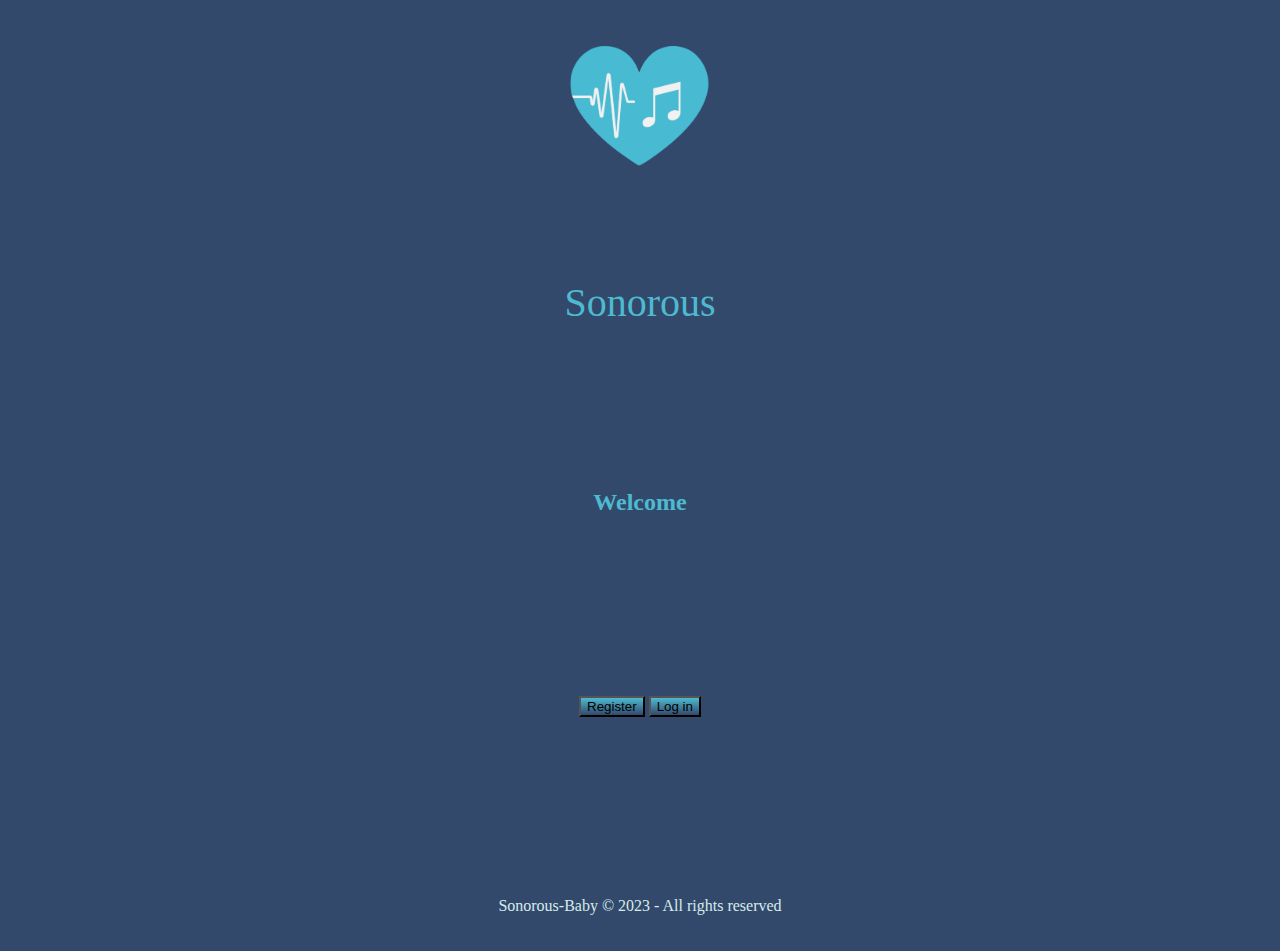
<file: index.html>
<!doctype html>
<html lang="es">
  <head>
    <meta charset="utf-8">
    <meta name="viewport" content="width=device-width, initial-scale=1">
    <title>Bootstrap demo</title>
    <link href="https://cdn.jsdelivr.net/npm/bootstrap@5.3.0-alpha3/dist/css/bootstrap.min.css" rel="stylesheet" integrity="sha384-KK94CHFLLe+nY2dmCWGMq91rCGa5gtU4mk92HdvYe+M/SXH301p5ILy+dN9+nJOZ" crossorigin="anonymous">
    <link rel="stylesheet" href="main.css">
  </head>
  <body>
    <img src="images\25acf1865e24ca912a7036669cc3748f.png" alt="Logotype">
    <h1>Sonorous</h1>
    <h2>Welcome</h2>
    <div class="d-flex justify-content-center">
        <a href="register.html"><button class="btn btn-primary mx-5 mx-mx-5 rounded-pill">Register</button></a>
        <a href="login.html"><button class="btn btn-primary mx-5 mx-mx-5 rounded-pill">Log in</button></a>
    </div>
    <p>Sonorous-Baby © 2023  -  All rights reserved</p>
    <script src="https://cdn.jsdelivr.net/npm/bootstrap@5.3.0-alpha3/dist/js/bootstrap.bundle.min.js" integrity="sha384-ENjdO4Dr2bkBIFxQpeoTz1HIcje39Wm4jDKdf19U8gI4ddQ3GYNS7NTKfAdVQSZe" crossorigin="anonymous"></script>
  </body>
</html>
</file>
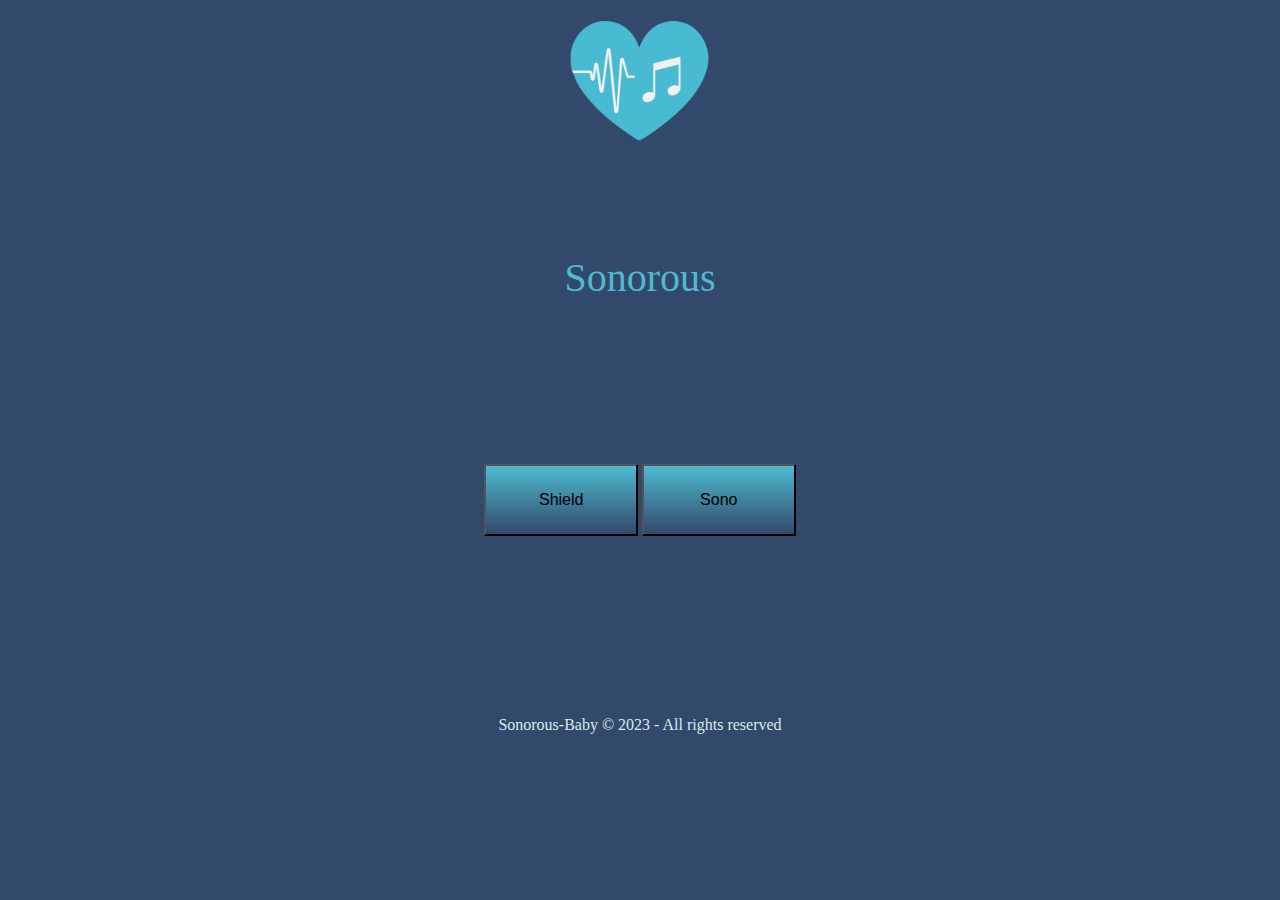
<file: choose.html>
<!doctype html>
<html lang="es">
  <head>
    <meta charset="utf-8">
    <meta name="viewport" content="width=device-width, initial-scale=1">
    <title>Bootstrap demo</title>
    <link href="https://cdn.jsdelivr.net/npm/bootstrap@5.3.0-alpha3/dist/css/bootstrap.min.css" rel="stylesheet" integrity="sha384-KK94CHFLLe+nY2dmCWGMq91rCGa5gtU4mk92HdvYe+M/SXH301p5ILy+dN9+nJOZ" crossorigin="anonymous">
    <link rel="stylesheet" href="choose.css">
  </head>
  <body>
    <img src="images\25acf1865e24ca912a7036669cc3748f.png" alt="Logotype">
    <h1>Sonorous</h1>
    <div class="d-flex justify-content-center">
        <a href="shield.html"><button class="btn btn-primary mx-5 mx-mx-5 rounded-pill">Shield</button></a>
        <a href="sono.html"><button class="btn btn-primary mx-5 mx-mx-5 rounded-pill">Sono</button></a>
    </div>
    <p>Sonorous-Baby © 2023  -  All rights reserved</p>
    <script src="https://cdn.jsdelivr.net/npm/bootstrap@5.3.0-alpha3/dist/js/bootstrap.bundle.min.js" integrity="sha384-ENjdO4Dr2bkBIFxQpeoTz1HIcje39Wm4jDKdf19U8gI4ddQ3GYNS7NTKfAdVQSZe" crossorigin="anonymous"></script>
  </body>
</html>
</file>
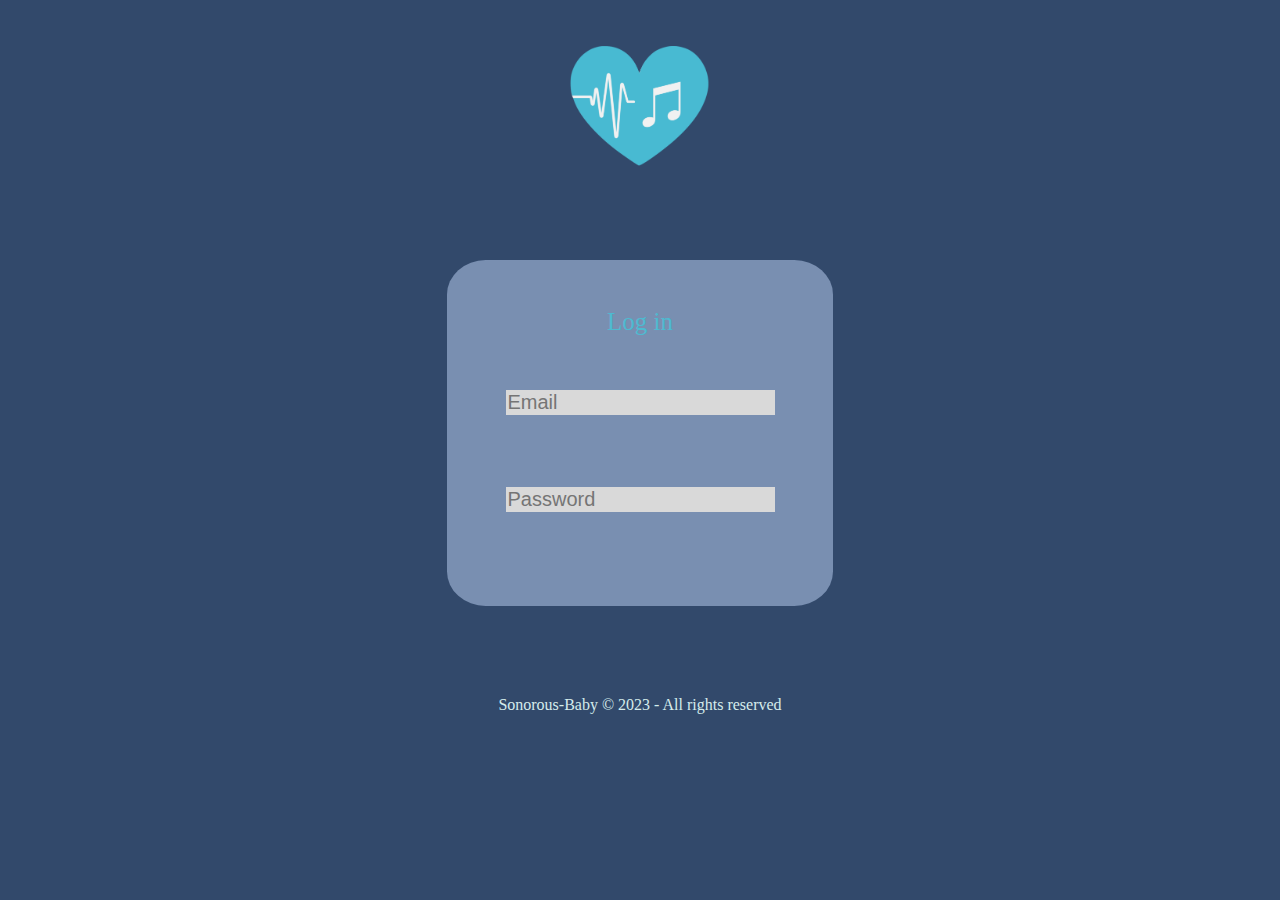
<file: login.html>
<!doctype html>
<html lang="es">
  <head>
    <meta charset="utf-8">
    <meta name="viewport" content="width=device-width, initial-scale=1">
    <title>Bootstrap demo</title>
    <link href="https://cdn.jsdelivr.net/npm/bootstrap@5.3.0-alpha3/dist/css/bootstrap.min.css" rel="stylesheet" integrity="sha384-KK94CHFLLe+nY2dmCWGMq91rCGa5gtU4mk92HdvYe+M/SXH301p5ILy+dN9+nJOZ" crossorigin="anonymous">
    <link rel="stylesheet" href="login.css">
  </head>
  <body>
    <img src="images\25acf1865e24ca912a7036669cc3748f.png" alt="Logotype">
    <!-- <h1>Sonorous</h1> -->
    <div class="Rectangle">
        <p class="Login">Log in</p>
        <input type="email" alt = "Email" placeholder="Email">
        <input type="password" alt= "Password" placeholder="Password">
    </div>
    <p class="Sonorous">Sonorous-Baby © 2023  -  All rights reserved</p>
    <script src="https://cdn.jsdelivr.net/npm/bootstrap@5.3.0-alpha3/dist/js/bootstrap.bundle.min.js" integrity="sha384-ENjdO4Dr2bkBIFxQpeoTz1HIcje39Wm4jDKdf19U8gI4ddQ3GYNS7NTKfAdVQSZe" crossorigin="anonymous"></script>
  </body>
</html>
</file>
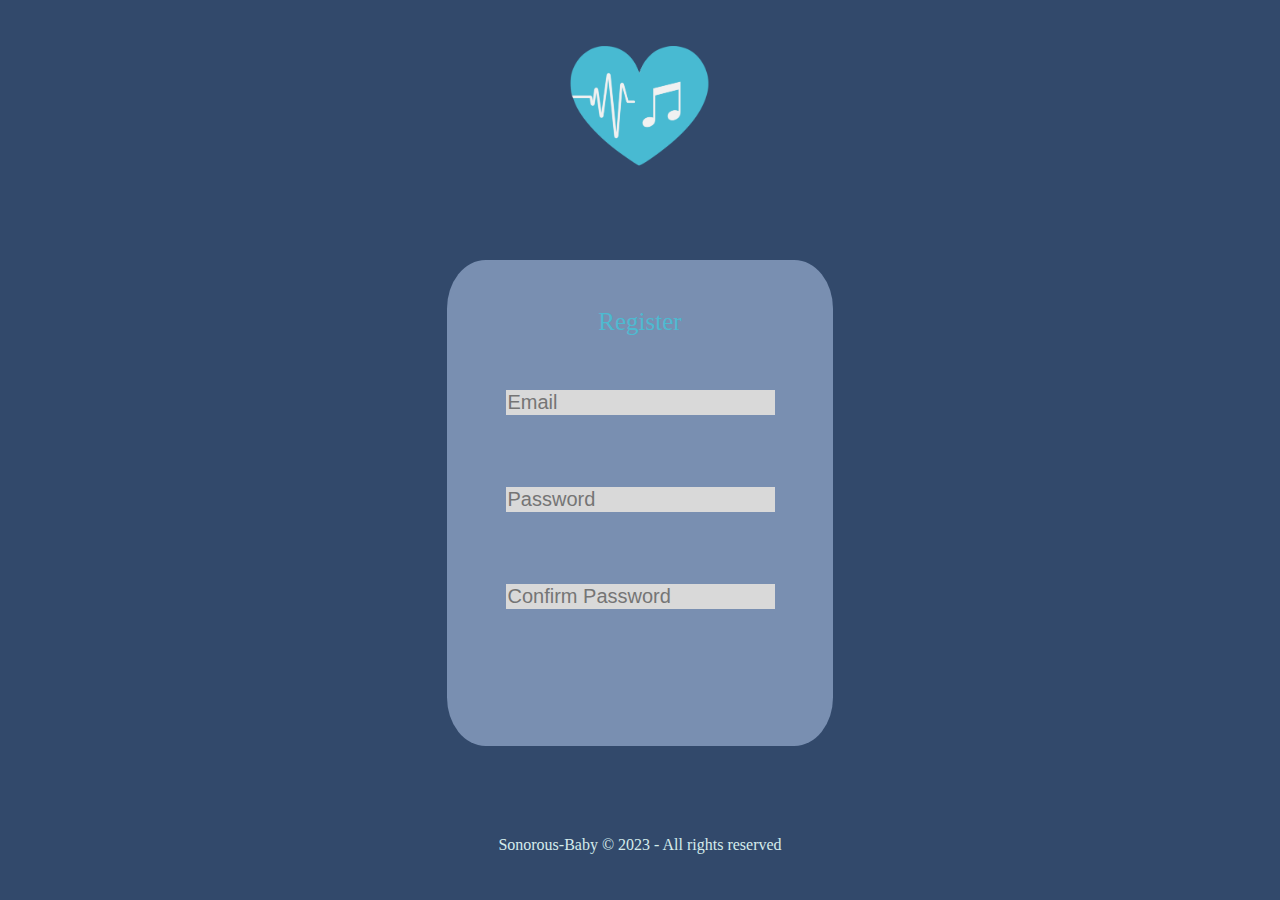
<file: register.html>
<!doctype html>
<html lang="es">
  <head>
    <meta charset="utf-8">
    <meta name="viewport" content="width=device-width, initial-scale=1">
    <title>Bootstrap demo</title>
    <link href="https://cdn.jsdelivr.net/npm/bootstrap@5.3.0-alpha3/dist/css/bootstrap.min.css" rel="stylesheet" integrity="sha384-KK94CHFLLe+nY2dmCWGMq91rCGa5gtU4mk92HdvYe+M/SXH301p5ILy+dN9+nJOZ" crossorigin="anonymous">
    <link rel="stylesheet" href="login.css">
    <link rel="stylesheet" href="register.css">
  </head>
  <body>
    <img src="images\25acf1865e24ca912a7036669cc3748f.png" alt="Logotype">
    <!-- <h1>Sonorous</h1> -->
    <div class="Rectangle">
        <p class="Login">Register</p>
        <input type="email" alt = "Email" placeholder="Email">
        <input type="password" alt= "Password" placeholder="Password">
        <input type="password" alt= "Password" placeholder="Confirm Password">
    </div>
    <p class="Sonorous">Sonorous-Baby © 2023  -  All rights reserved</p>
    <script src="https://cdn.jsdelivr.net/npm/bootstrap@5.3.0-alpha3/dist/js/bootstrap.bundle.min.js" integrity="sha384-ENjdO4Dr2bkBIFxQpeoTz1HIcje39Wm4jDKdf19U8gI4ddQ3GYNS7NTKfAdVQSZe" crossorigin="anonymous"></script>
  </body>
</html>
</file>
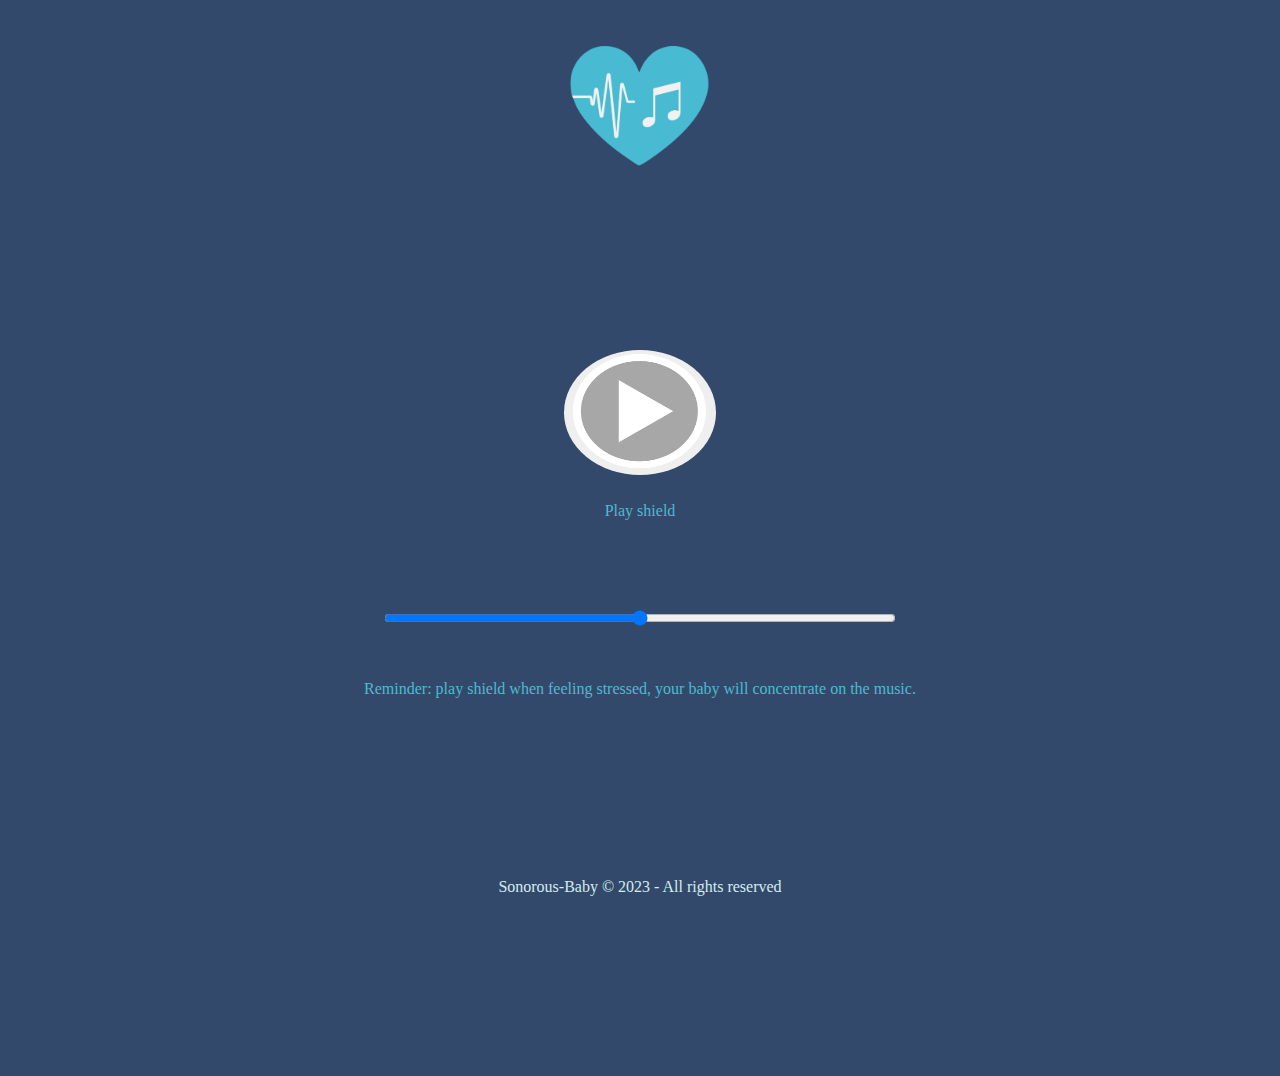
<file: shield.html>
<!doctype html>
<html lang="es">
  <head>
    <meta charset="utf-8">
    <meta name="viewport" content="width=device-width, initial-scale=1">
    <title>Bootstrap demo</title>
    <link href="https://cdn.jsdelivr.net/npm/bootstrap@5.3.0-alpha3/dist/css/bootstrap.min.css" rel="stylesheet" integrity="sha384-KK94CHFLLe+nY2dmCWGMq91rCGa5gtU4mk92HdvYe+M/SXH301p5ILy+dN9+nJOZ" crossorigin="anonymous">
    <link rel="stylesheet" href="shield.css">
  </head>
  <body>
    <img src="images\25acf1865e24ca912a7036669cc3748f.png" alt="Logotype">
    <div class="play">
        <button class = butt><img src="images\descarga.png" alt="Play button" class = "playb"></button>

    </div>
    <p class="PlayShield">Play shield</p>
    <input type="range" class = "inp">
    
    
    
    <p>Reminder: play shield when feeling stressed, your baby will concentrate on the music.</p>
    <p class="foot">Sonorous-Baby © 2023  -  All rights reserved</p>
    <script src="https://cdn.jsdelivr.net/npm/bootstrap@5.3.0-alpha3/dist/js/bootstrap.bundle.min.js" integrity="sha384-ENjdO4Dr2bkBIFxQpeoTz1HIcje39Wm4jDKdf19U8gI4ddQ3GYNS7NTKfAdVQSZe" crossorigin="anonymous"></script>
  </body>
</html>
</file>
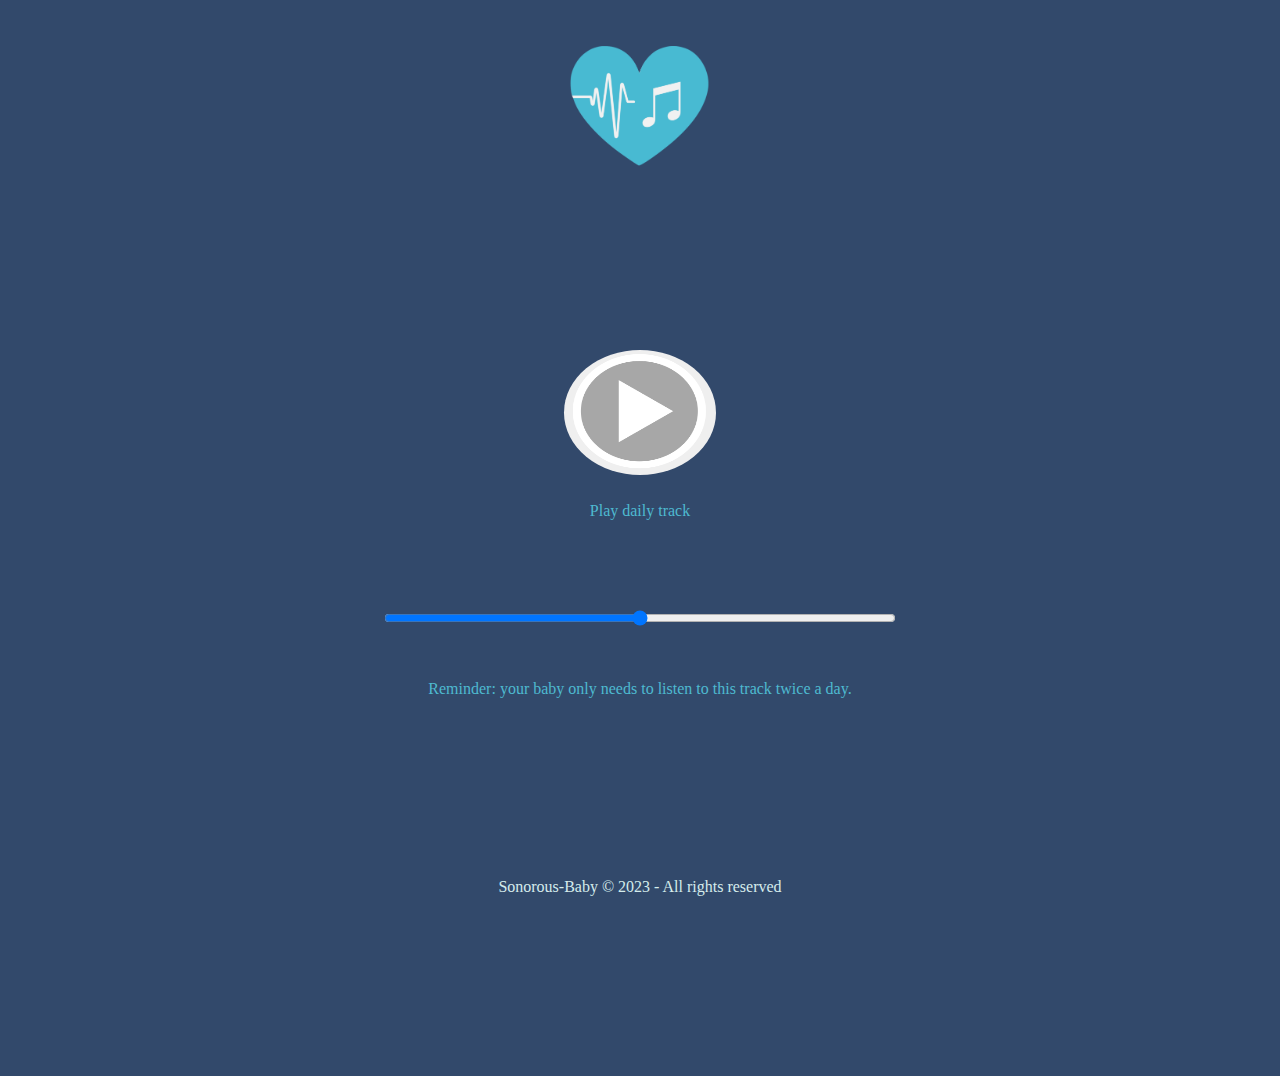
<file: sono.html>
<!doctype html>
<html lang="es">
  <head>
    <meta charset="utf-8">
    <meta name="viewport" content="width=device-width, initial-scale=1">
    <title>Bootstrap demo</title>
    <link href="https://cdn.jsdelivr.net/npm/bootstrap@5.3.0-alpha3/dist/css/bootstrap.min.css" rel="stylesheet" integrity="sha384-KK94CHFLLe+nY2dmCWGMq91rCGa5gtU4mk92HdvYe+M/SXH301p5ILy+dN9+nJOZ" crossorigin="anonymous">
    <link rel="stylesheet" href="shield.css">
  </head>
  <body>
    <img src="images\25acf1865e24ca912a7036669cc3748f.png" alt="Logotype">
    <div class="play">
        <button class = butt><img src="images\descarga.png" alt="Play button" class = "playb"></button>

    </div>
    <p class="PlayShield">Play daily track</p>
    <input type="range" class = "inp">
    
    
    
    <p>Reminder: your baby only needs to listen to this track twice a day.</p>
    <p class="foot">Sonorous-Baby © 2023  -  All rights reserved</p>
    <script src="https://cdn.jsdelivr.net/npm/bootstrap@5.3.0-alpha3/dist/js/bootstrap.bundle.min.js" integrity="sha384-ENjdO4Dr2bkBIFxQpeoTz1HIcje39Wm4jDKdf19U8gI4ddQ3GYNS7NTKfAdVQSZe" crossorigin="anonymous"></script>
  </body>
</html>
</file>
<file: main.css>
h1 {
    margin-top: 4vh;
    margin-bottom: 10vh;
    font-style: normal;
    font-weight: 400;
    font-size: 40px;
    line-height: 193px;
}

p { 
    color: #D5ECEC;
    margin-top: 20vh;
    margin-bottom: 4vh;
}

h2 {
    margin-top: 10vh;
    margin-bottom: 20vh;
}


body {
    background-color: rgb(50 73 107);
    background-color: line;
    /* display: flex; */
    color: #4EBAD0;
    padding-top: 3%;
    text-align: center;
}

img {
    position: relative;
    width: 140px;
    height: 120px;  
}


.btn {
    background: linear-gradient(180deg, #4EBAD0 0%, rgba(78, 186, 208, 0) 100%);
    color: #000;
}

/* button {
    border-radius: 100%;
    border: 0;
    margin: 0 ;
}

.buttons {
    display: flex;
    justify-content: center;
    align-items: center;
    
} */
</file>
<file: choose.css>
h1 {
    margin-top: 4vh;
    margin-bottom: 10vh;
    font-style: normal;
    font-weight: 400;
    font-size: 40px;
    line-height: 193px;
}

p { 
    color: #D5ECEC;
    margin-top: 20vh;
    margin-bottom: 4vh;
}

h2 {
    margin-top: 10vh;
    margin-bottom: 20vh;
}


body {
    background-color: rgb(50 73 107);
    background-color: line;
    /* display: flex; */
    color: #4EBAD0;
    padding-top: 1%;
    text-align: center;
}

img {
    position: relative;
    width: 140px;
    height: 120px;  
}


.btn {
    background: linear-gradient(180deg, #4EBAD0 0%, rgba(78, 186, 208, 0) 100%);
    height: 8vh;
    width: 12vw;
    font-size:1rem;
    color: #000;
}
</file>
<file: login.css>
body {
    background-color: rgb(50 73 107);
    background-color: line;
    /* display: flex; */
    color: #4EBAD0;
    padding-top: 3%;
    text-align: center;
}

.Login {
    margin-top: 30px;
    margin-bottom: 6vh;
    font-size: 25px;
}

.Sonorous {
    color: #D5ECEC;
    margin-top: 10vh;
    margin-bottom: 4vh;
}
input {
    margin-bottom:8vh;
    font-size: 20px;
    background-color: #D9D9D9;
    border: 0;
    /* border-radius: %; */
}

img {
    position: relative;
    width: 140px;
    height: 120px;  
}

.Rectangle {
    background-color: #798FB1;
    width: 350px;
    height: 310px;
    margin: 10vh auto;
    border-radius: 10%;
    padding: 2vh;
}
</file>
<file: register.css>
.Rectangle {
    background-color: #798FB1;
    width: 350px;
    height: 50vh;
    margin: 10vh auto;
    border-radius: 10%;
    padding: 2vh;
}
</file>
<file: shield.css>
p { 
    margin-top: 3vh;
    margin-bottom: 20vh;
}

.PlayShield {
    margin-bottom: 0;
    
}

.foot {
    color: #D5ECEC;
}

body {
    background-color: rgb(50 73 107);
    background-color: line;
    /* display: flex; */
    color: #4EBAD0;
    padding-top: 3%;
    text-align: center;
}

.playb {
    border-radius: 100%;
}


img {
    position: relative;
    width: 140px;
    height: 120px;  
    margin: 0;
    border: 0;
}

.inp {
    width: 40vw;
    margin-top: 10vh;
    margin-bottom: 3vh;
}

.butt {
    border-radius: 100%;
    /* font-size: 30px; */
    /* background-color: #a9c0c5; */
    border: 0;
}

.play {
    margin-top: 20vh;
    /* margin-bottom: 10vh; */
}
</file>
